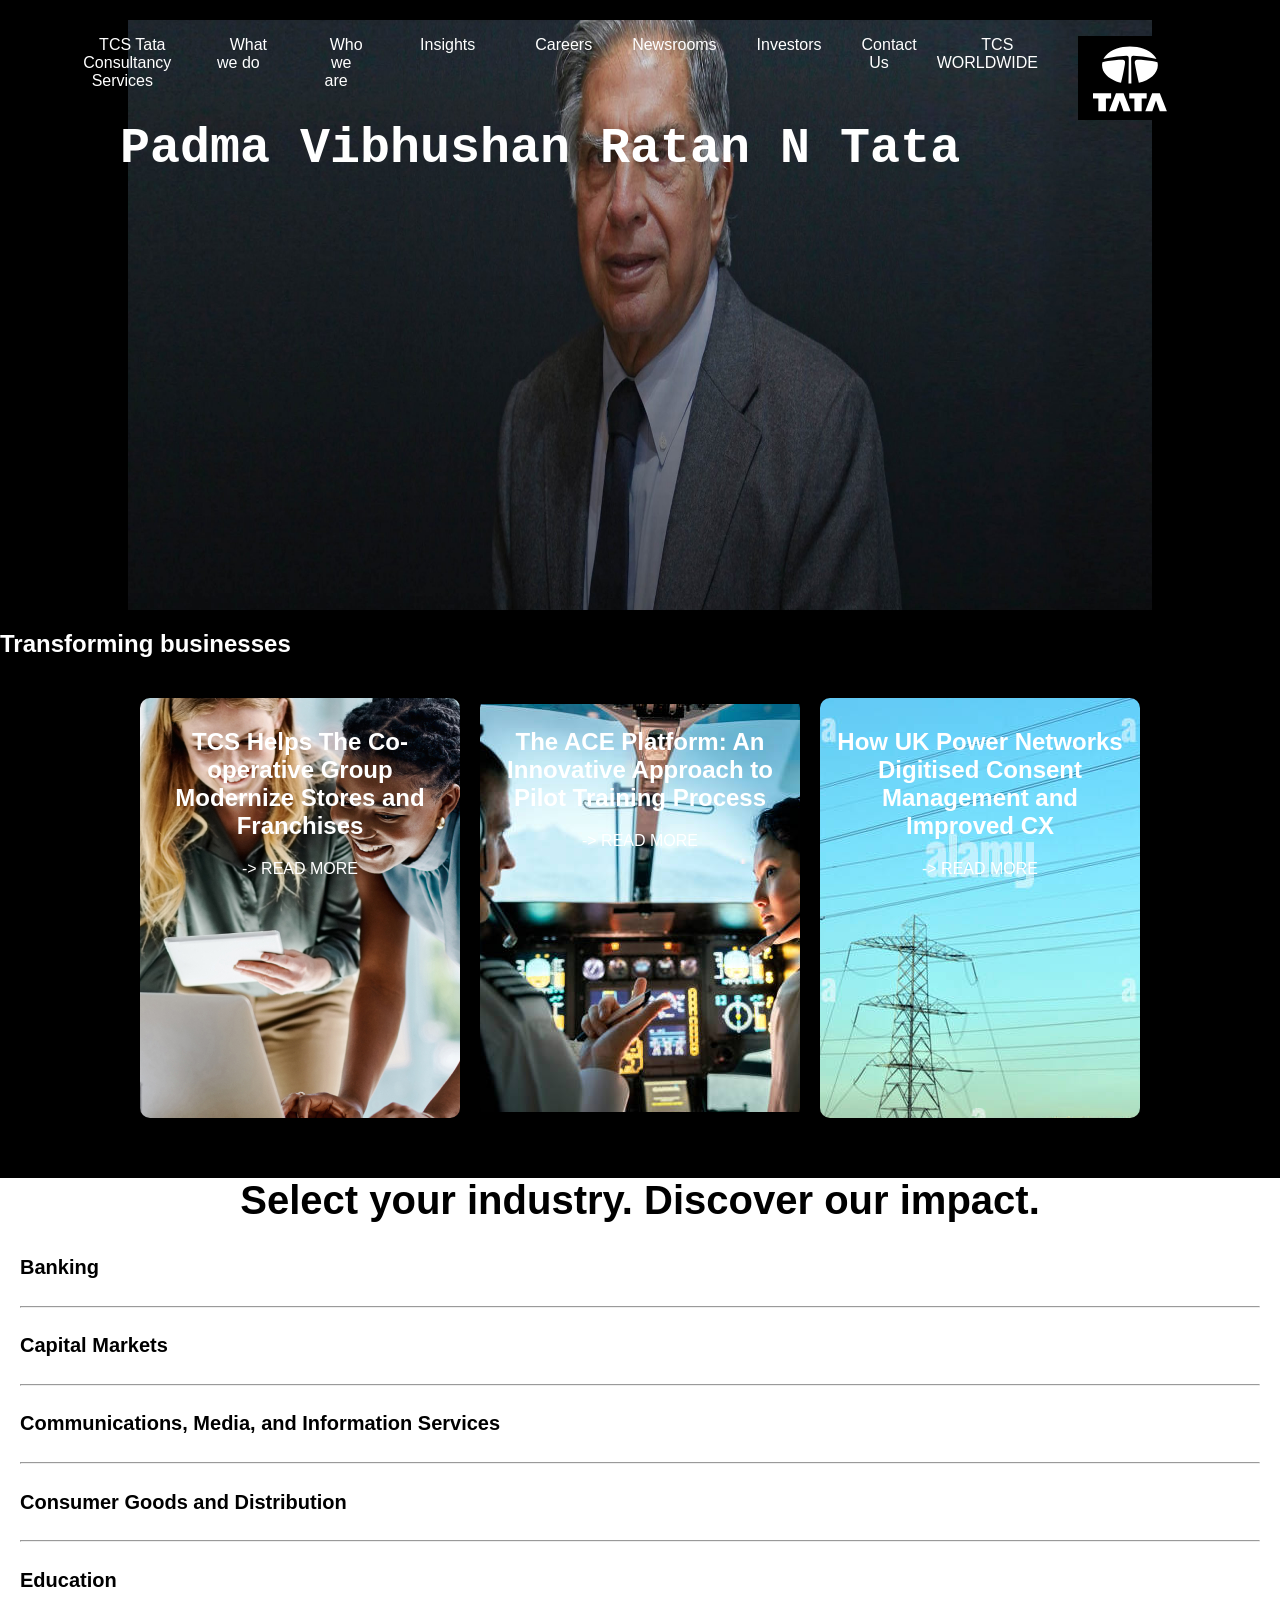
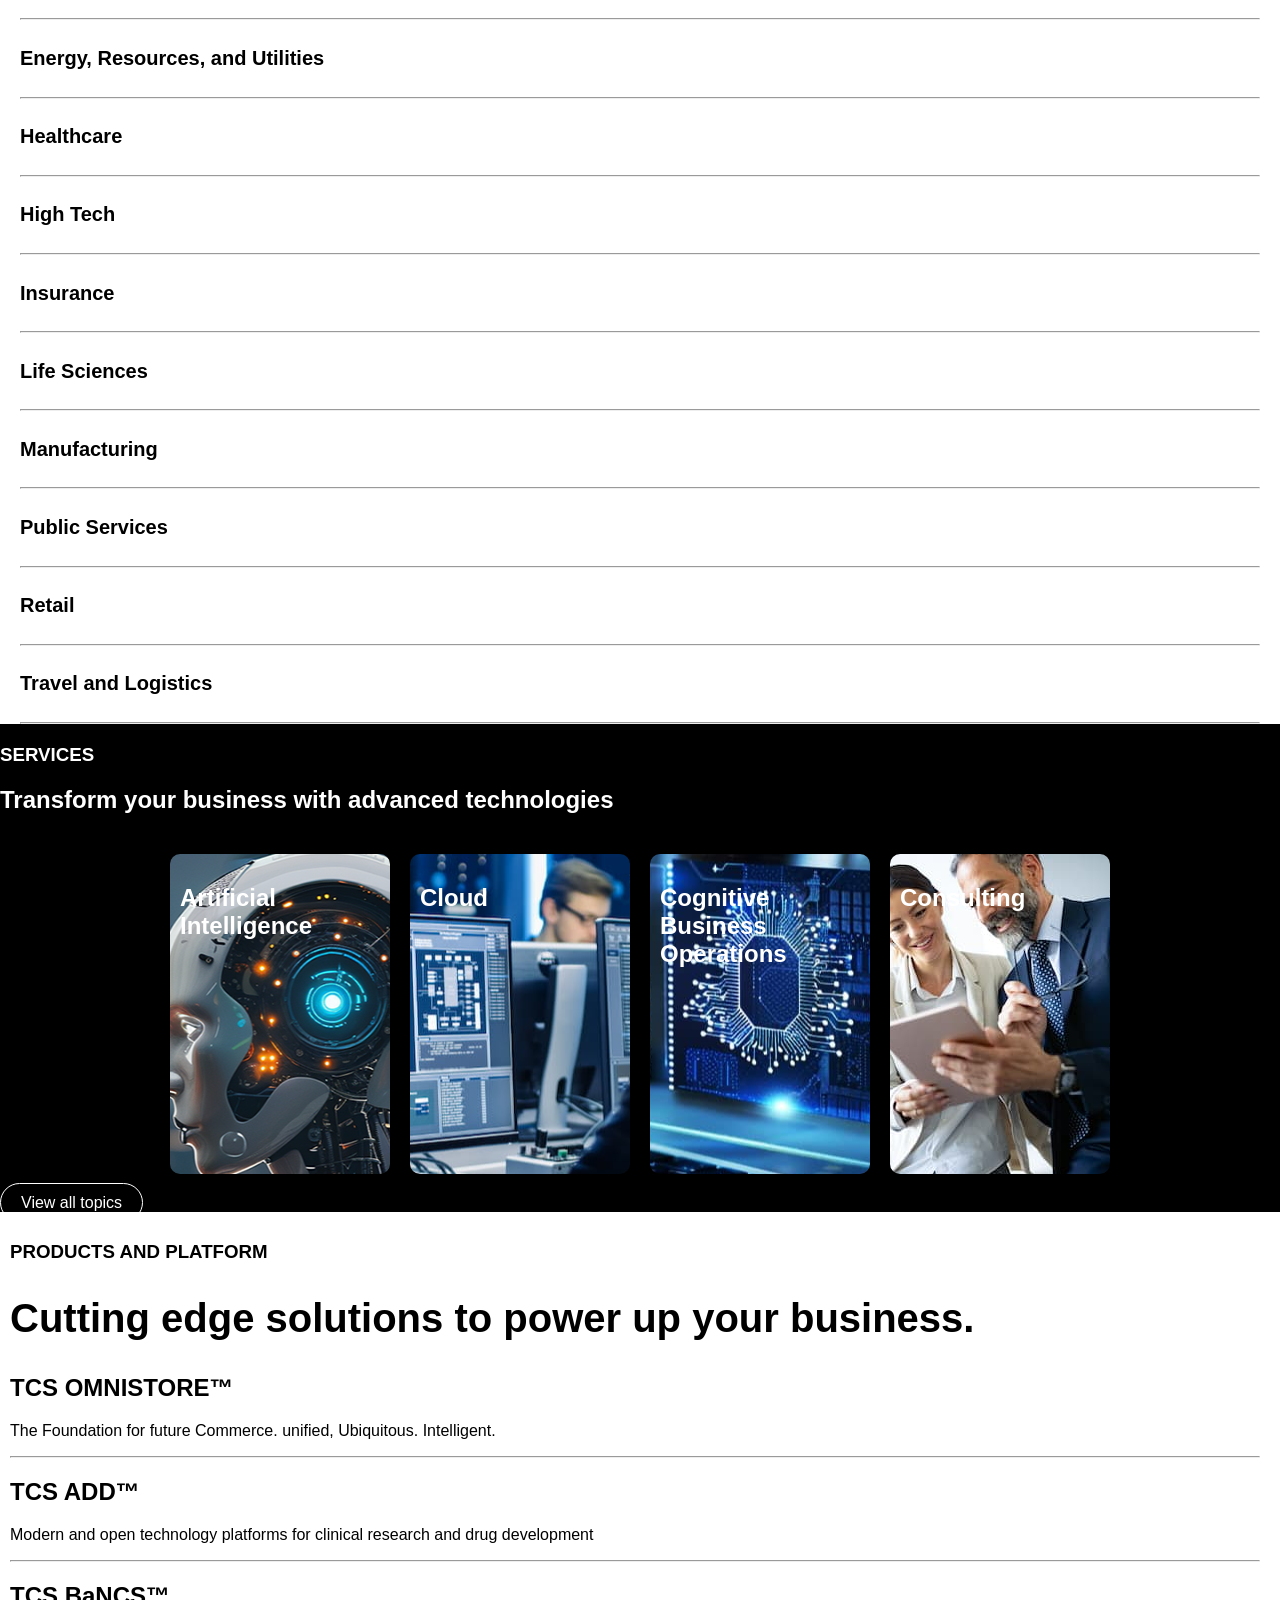
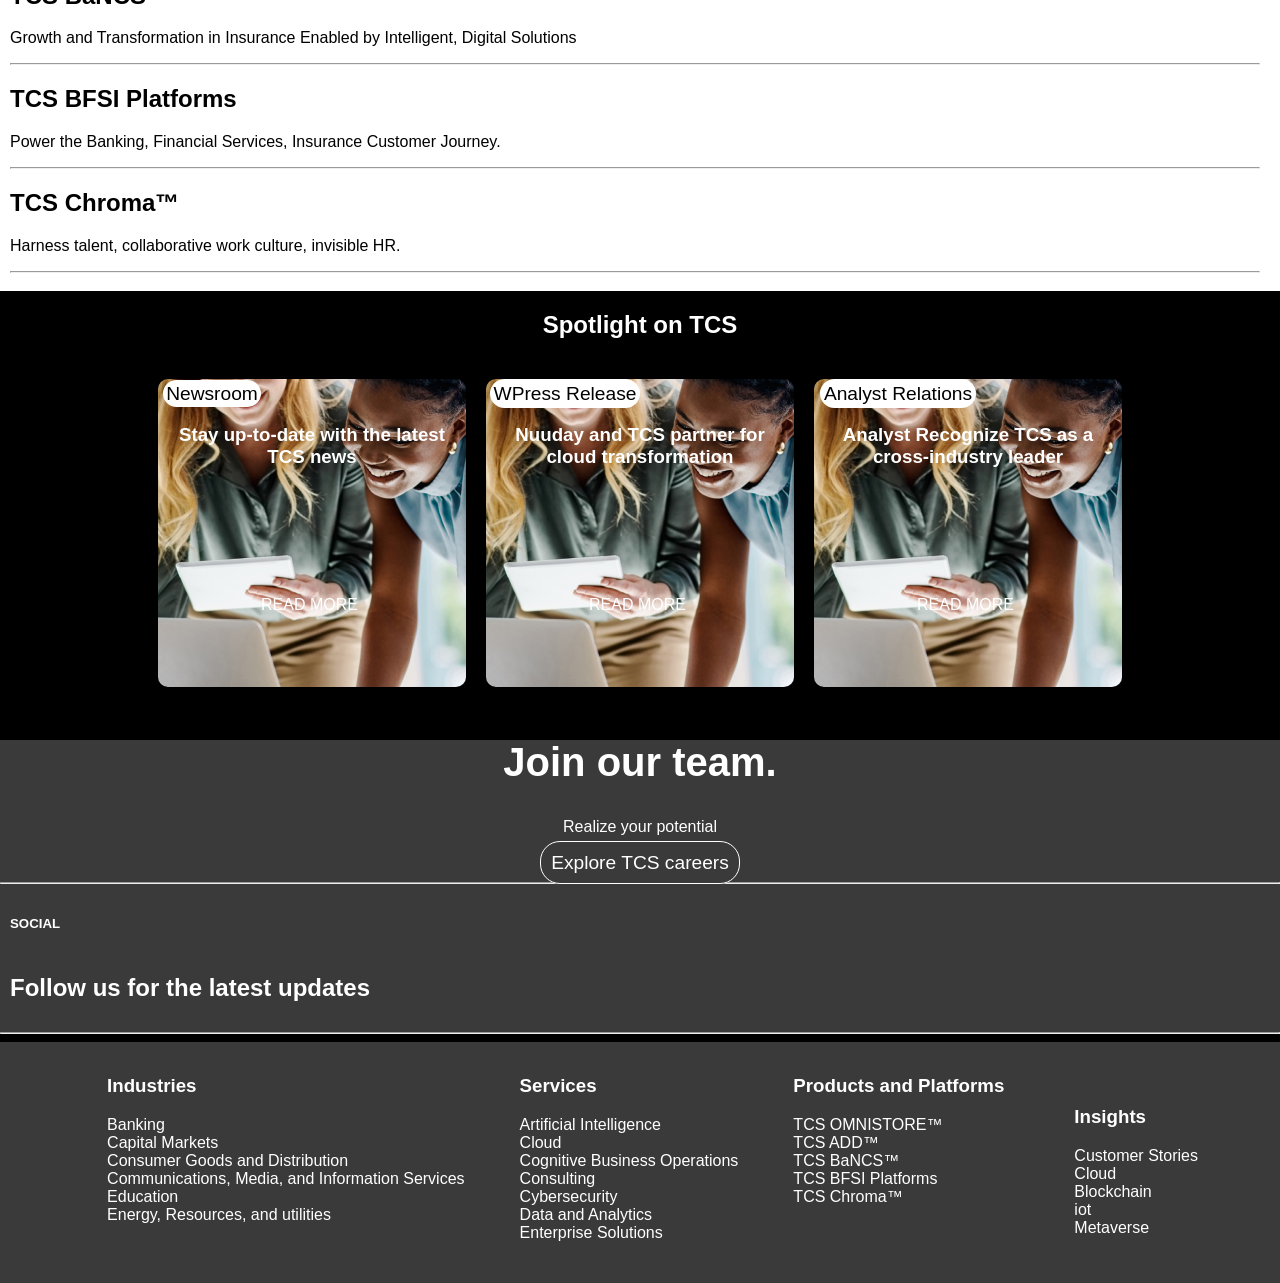
<file: index.html>
<!DOCTYPE html>
<html lang="en">
<head>
    <meta charset="UTF-8">
    <meta name="viewport" content="width=device-width, initial-scale=1.0">
    <title>Tata Consultancy Services: Driving Innovation and Building on Belief</title>
    <link rel = "stylesheet" href="style.css">
</head>
<body bgcolor = "black">
    <header>
    <div class ="container">
        <nav>
            <ul>
                <li><a href="#"> TCS Tata Consultancy Services</a></li>
                <li class ="dropdown">
                    <a href="#">What we do</a>
                    <ul class = "dropdown-content">
                        <li><a href="#">Overview</a></li>
                        <li><a href="#">Industries</a></li>
                        <li><a href="#">Services</a></li>
                        <li><a href="#">Product and Platforms</a></li>
                        <li><a href="#">Research and Innovation</a></li>
                    </ul>
                </li>  
                <li class = "dropdown">
                <li><a href="#">Who we are</a>
                    <ul class = "dropdown-content">
                        <li><a href="#">Overview</a></li>
                        <li><a href="#">About Us</a></li>
                        <li><a href="#">Leadership</a></li>
                        <li><a href="#">Events</a></li>
                    </ul>
                </li>
                <li class = "dropdown">
                    <li><a href="#">Insights</a>
                    <ul class = "dropdown-content">
                        <li><a href="#">Overview</a></li>
                        <li><a href="#">Customer Stories</a></li>
                        <li><a href="#">Perspectives</a></li>
                        <li><a href="#">Global studies</a></li>
                        <li><a href="#">Topics</a></li>
                    </ul>
                </li>
                <li class = "dropdown">
                    <li><a href="#">Careers</a>
                    <ul class = "dropdown-content">
                        <li><a href="#">Overview</a></li>
                        <li><a href="#">India</a></li>
                        <li><a href="#">America</a></li> 
                    </ul>       
                </li>
        
        <li><a href="#">Newsrooms</a></li>
        <li><a href="#">Investors</a></li>
        <li><a href="#">Contact Us</a></li>
        <li><a href="#">TCS WORLDWIDE</a></li>
        <li><a href="#"><img src ="images/TCSlogo.png"></a></li>

    </ul>
</nav>
</div>
</header>
<section class = "hero">
    <div class = "hero-content">
        <h1>Padma Vibhushan Ratan N Tata</h1>
        <div class="visible">
        <h5>Chariman Emeritus, Tata Sons</h5><br/>
        <a href="tata.html">Know more</a>
    </div>
    </div>
</section>
<section class ="services">
    <h2>Transforming businesses</h2>
    <div class="service-grid">
        <a href="#" class="clickable">
        <div class ="service-item1">
            <h1>TCS Helps The Co-operative Group Modernize Stores and Franchises</h1>
            <p>-> READ MORE</p>
        </div>
        <a href="#" class="clickable">
        <div class="service-item2">
            <h1>The ACE Platform: An Innovative Approach to Pilot Training Process</h1>
            <p>-> READ MORE</p>
        </div>
        </a>
        <a href="#" class="clickable">
        <div class="service-item3">
            <h1>How UK Power Networks Digitised Consent Management and Improved CX</h1>
            <p>-> READ MORE</p>
        </div>
        </a>
    </div>
    </section>
        <section class ="section3">
            <h1>Select your industry. Discover our impact.</h1>
            <div class="section3-list">
            <h4>Banking</h4><hr/>
            <h4>Capital Markets</h4><hr/>
            <h4>Communications, Media, and Information Services</h4><hr/>
            <h4>Consumer Goods and Distribution</h4><hr/>
            <h4>Education</h4><hr/>
            <h4>Energy, Resources, and Utilities</h4><hr/>
            <h4>Healthcare</h4><hr/>
            <h4>High Tech</h4><hr/>
            <h4>Insurance</h4><hr/>
            <h4>Life Sciences</h4><hr/>
            <h4>Manufacturing</h4><hr/>
            <h4>Public Services</h4><hr/>
            <h4>Retail</h4><hr/>
            <h4>Travel and Logistics</h4><hr/>
        </div>
        </section>
        <section class="section4">  
            <h3>SERVICES</h3>
            <h2>Transform your business with advanced technologies</h2>
            <div class ="section-grid2">
                <div class ="grid2-item1">
                    <h2>Artificial Intelligence</h2>
                </div>
                <div class = "grid2-item2">
                    <h2>Cloud</h2>
                </div>
                <div class ="grid2-item3">
                    <h2>Cognitive Business Operations</h2>
                </div>
                <div class ="grid2-item4">
                    <h2>Consulting</h2>
                </div>
            </div>
        </section>
        <a href="#" class="btn-click2">View all topics</a> 
        <section class ="section5">
            <h3>PRODUCTS AND PLATFORM</h3>
            <h1>Cutting edge solutions to power up your business.</h1>
            <div class="part">
                <h2>TCS OMNISTORE™</h2>
                <p>The Foundation for future Commerce. unified, Ubiquitous. Intelligent.</p><hr/>
            </div>
            <div class="part">
                <h2>TCS ADD™</h2>
                <p>Modern and open technology platforms for clinical research and drug development</p><hr/>
            </div>
            <div class="part">
                <h2>TCS BaNCS™</h2>
                <p>Growth and Transformation in Insurance Enabled by Intelligent, Digital Solutions</p><hr/>
            </div>
            <div class="part">
                <h2>TCS BFSI Platforms</h2>
                <p>Power the Banking, Financial Services, Insurance Customer Journey.</p><hr/>
            </div>
            <div class ="part">
                <h2>TCS Chroma™</h2>
                <p>Harness talent, collaborative work culture, invisible HR.</p><hr/>
            </div>
            <div class ="part">

            </div>
            <div class ="part">

            </div> <div class ="part">

            </div> <div class ="part">

            </div> <div class ="part">

            </div> <div class ="part">

            </div> <div class ="part">

            </div>
        </section>
        <section class="spotlight">
            <h1>Spotlight on TCS</h1>
            <div class = "grid">
                <div class = "grid1">
                    <a href="#" class ="texts">Newsroom</a>
                    <h3>Stay up-to-date with the latest TCS news</h3>
                    <p>READ MORE</p>
                </div>
                <div class = "grid2">
                    <a href="#" class="texts">WPress Release</a>
                    <h3>Nuuday and TCS partner for cloud transformation</h3>
                    <p>READ MORE</p>
                </div>
                <div class = "grid3">
                    <a href ="#" class ="texts">Analyst Relations</a>
                    <h3>Analyst Recognize TCS as a cross-industry leader</h3>
                    <p>READ MORE</p>
                </div>
            </div>
        </section>
        <section class="joinus">
            <h1> Join our team.</h1>
            <p>Realize your potential</p>
            <a href="#" class ="career">Explore TCS careers</a><hr/>
            <h5>SOCIAL</h5>
            <h2>Follow us for the latest updates</h2><hr/>
        </section>
        <section class="final">
            <div class="final1">
                <ul class="list">
                    <li><h3>Industries</h3></li>
                    <li>Banking</li>
                    <li>Capital Markets</li>
                    <li>Consumer Goods and Distribution</li>
                    <li>Communications, Media, and Information Services</li>
                    <li>Education</li>
                    <li>Energy, Resources, and utilities</li>  
                </ul>
            </div>
            <div class="final1">
                <ul class="list">
                    <li><h3>Services</h3></li>
                    <li>Artificial Intelligence</li>
                    <li>Cloud</li>
                    <li>Cognitive Business Operations</li>
                    <li>Consulting</li>
                    <li>Cybersecurity</li>
                    <li>Data and Analytics</li>
                    <li>Enterprise Solutions</li>
                </ul>
            </div>
            <div class="final1">
                <ul class="list">
                    <li><h3>Products and Platforms</h3></li>
                    <li>TCS OMNISTORE™</li>
                    <li>TCS ADD™</li>
                    <li>TCS BaNCS™</li>
                    <li>TCS BFSI Platforms</li>
                    <li>TCS Chroma™</li>
                </ul>
            </div>
            <div class="final">
                <ul class="list">
                    <li><h3>Insights</h3></li>
                    <li>Customer Stories</li>
                    <li>Cloud</li>
                    <li>Blockchain</li>
                    <li>iot</li>
                    <li>Metaverse</li>
                </ul>
            </div>
        </section>
</body>
</html>
</file>
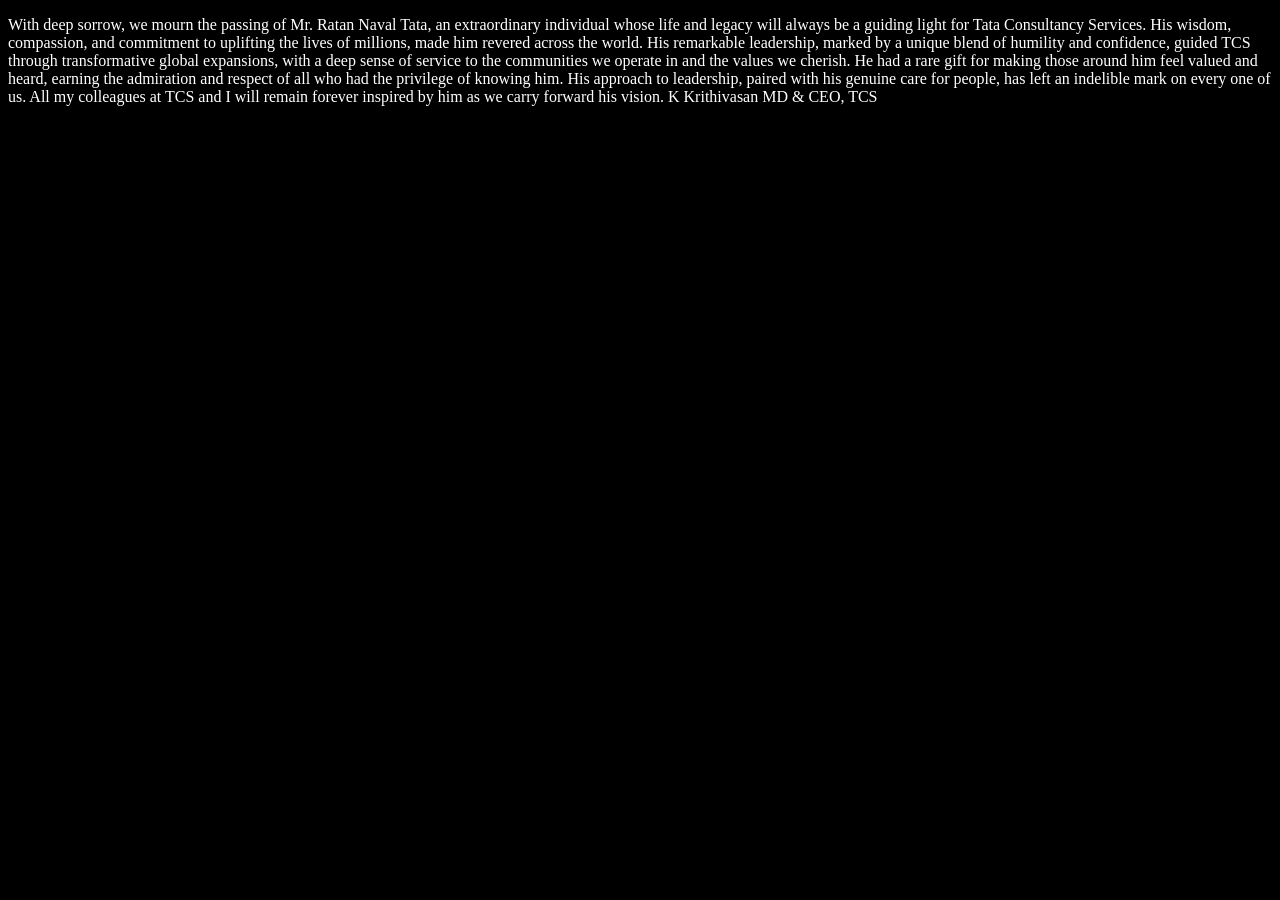
<file: tata.html>
<!DOCTYPE html>
<html lang="en">
<head>
    <meta charset="UTF-8">
    <meta name="viewport" content="width=device-width, initial-scale=1.0">
    <title>Ratan Naval Tata</title>
</head>
<body bgcolor ="black" text="white">
    <p>With deep sorrow, we mourn the passing of Mr. Ratan Naval Tata, an extraordinary individual whose life and legacy will always be a guiding light for Tata Consultancy Services. His wisdom, compassion, and commitment to uplifting the lives of millions, made him revered across the world.

    His remarkable leadership, marked by a unique blend of humility and confidence, guided TCS through transformative global expansions, with a deep sense of service to the communities we operate in and the values we cherish. He had a rare gift for making those around him feel valued and heard, earning the admiration and respect of all who had the privilege of knowing him. His approach to leadership, paired with his genuine care for people, has left an indelible mark on every one of us.
    
    All my colleagues at TCS and I will remain forever inspired by him as we carry forward his vision.
    
    K Krithivasan
    MD & CEO, TCS  
    </p>
</body>
</html>
</file>
<file: style.css>
body {
    font-family: Arial, sans-serif;
    margin: 0;
    padding: 0;
    color: white;
}

a {
    text-decoration: none;
}

header {
    background-color: black;
    padding: 10px 10px;
    position: absolute;
    top:0px;
    left:0px;
    width:100%;
}

.container {
    width: 90%;
    margin: 0 auto;
    padding: 10px 10px;
    display: flex;
    justify-content: space-between;
    align-items: center;
    position: absolute;
    text-align:center;
    transition: all .1s ease-in-out;
}

nav ul {
    list-style-type: none;
    display: flex;
    gap: 20px;
   
}

nav ul li {
    position: relative;
    display: inline-block;
}

nav ul li a {
    padding: 10px;
    color: white;
   
}

nav ul li .dropdown-content {
    display: none;
    position: absolute;
    background-color: black;
    min-width: 160px;
    z-index: 1;
    list-style-type: none;
    padding: 0;
}

nav ul li .dropdown-content li {
    display: block;
}

nav ul li .dropdown-content li a {
    color: white;
    padding: 10px 16px;
    display: block;
    text-align: left;
}

nav ul li .dropdown-content li a:hover {
    background-color: #525151;
}

nav ul li:hover .dropdown-content {
    display: block;
}

.hero{
    
    background: url('images/ratantata.jpg') no-repeat center;
    background-size: 80vw 80vh;
    height: 600px;
    margin:10px;
    display: flex;
    align-items: center;
    text-align: left;
    color: white;
    transition: all .2s ease-in-out;
    
}

.hero-content h1{
    text-align: left;
    font-size: 50px;
    padding: 110px;
    margin-top:-300px;
    margin-bottom: -90px;
    font-family: monospace;
}
.hero-content .visible h5{
    text-align: left;
    font-size: 30px;
    padding: 0 0 0 110px;
    margin-top:-5px;
    margin-bottom: 10px;
    visibility: hidden;
}

.hero-content:hover .visible h5{
    visibility: visible;
}

.hero-content .visible a{
    padding: 10px 20px;
    text-align: left;
    margin-left: 110px;
    background-color: rgb(76, 76, 185);
    color: white;
    border-radius: 20px;
    font-size: 1.2rem;
    margin-top:-100px;
    visibility: hidden;
}

.hero-content:hover .visible a{
    visibility: visible;
}

.services{
    text-align: center;
    font-family: 'Lucida Sans', 'Lucida Sans Regular', 'Lucida Grande', 'Lucida Sans Unicode', Geneva, Verdana, sans-serif;
}
.services h2{
    text-align: left;
}
.service-grid{
    display: flex;
    justify-content: center;
    gap: 20px;
    padding: 20px;
}

.clickable{
    text-decoration: none;
    color: white;
    transition: all .2s ease-in;
}
.clickable:hover{
   transform: scale(1.1);
}
.service-item1{
    background: url('images/part1.jpg') no-repeat center;
    padding: 10px;
    width:300px;
    height:400px;
    border-radius: 10px;
}

.service-item1 p:hover{
    text-decoration: underline;
}

.service-item2{
    background: url('images/2par.jpg') no-repeat center;
    padding: 10px;
    width:300px;
    height: 400px;
    border-radius: 10px;
}
.service-item2 p:hover{
    text-decoration: underline;
}

.service-item3{
    background: url('images/uk.jpg') no-repeat center;
    padding: 10px;
    width:300px;
    height: 400px;
    border-radius: 10px;
}

.service-item3 p:hover{
    text-decoration: underline;
}
.section3{
    text-align: center;
    background-color: white;
    color: black;
    margin-top: 40px;

}
.section3 h1{
    
    font-size: 40px;
}

.section3-list{
    text-align: left;
    font-size: 20px;
    margin: 20px;
}

.section-grid2{
    display: flex;
    justify-content: center;
    gap: 20px;
    padding: 20px;
}

.grid2-item1{
    background: url('images/AI1.png') no-repeat center;
    padding: 10px;
    width:200px;
    height:300px;
    border-radius: 10px;
    position: relative;
    top:0;
    transition: top ease 0.5s;
}

.grid2-item1:hover{
    top:-20px;
}
.grid2-item2{
    background: url('images/cloud.jpg') no-repeat center;
    padding: 10px;
    width:200px;
    height:300px;
    border-radius: 10px;
    position: relative;
    top:0;
    transition: top ease 0.5s;
}
.grid2-item2:hover{
    top:-20px;
}
.grid2-item3{
    background: url('images/op2.jpg') no-repeat center;
    padding: 10px;
    width:200px;
    height:300px;
    border-radius: 10px;
    position: relative;
    top:0;
    transition: top ease 0.5s;
}

.grid2-item3:hover{
    top:-20px;
}

.grid2-item4{
    background: url('images/CON.jpg') no-repeat center;
    padding: 10px;
    width:200px;
    height:300px;
    border-radius: 10px;
    position: relative;
    top:0;
    transition: top ease 0.5s;
}

.grid2-item4:hover{
    top:-20px;
}

.btn-click2{
    border: 1px solid white;
    color: white;
    border-radius: 20px;
    padding: 10px 20px;
    text-align:center;
}

.btn-click2:hover{
    background:white;
    color:black;
}
.section5{
    padding: 10px 20px 10px 10px;
    background: white;
    color:black;
}

.section5 h1{
   font-size: 40px;
}

.spotlight{
    text-align: center;
}

.grid{
    display: flex;
    justify-content: center;
    gap: 20px;
    padding: 20px;
    transition: all .2s ease-in;
}  

.grid1{
    background: url('images/part1.jpg') no-repeat center;
    padding: 4px;
    width:300px;
    height:300px;
    border-radius: 10px;
}

.grid1:hover{
    transform: scale(1.1);
 }

.grid1 a{
    padding: 3px 3px;
    background-color:white;
    color: black;
    border-radius: 20px;
    font-size: 1.2rem;
    text-align:left;
    margin-left:-200px;
    
}

.grid1 p{
    padding: 110px 5px 0 0px;
}
.grid2{
    background: url('images/part1.jpg') no-repeat center;
    padding: 4px;
    width:300px;
    height:300px;
    border-radius: 10px;
}
.grid2:hover{
    transform: scale(1.1);
 }
.grid2 a{
    padding: 4px 4px;
    background-color:white;
    color: black;
    border-radius: 20px;
    font-size: 1.2rem;
    text-align:left;
    margin-left:-150px;
}
.grid2 p{
    padding: 110px 5px 0 0px;
}

.grid3{
    background: url('images/part1.jpg') no-repeat center;
    padding: 4px;
    width:300px;
    height:300px;
    border-radius: 10px;
 
}
.grid3:hover{
    transform: scale(1.1);
 }
.grid3 a{
    padding: 4px 4px;
    background-color:white;
    color: black;
    border-radius: 20px;
    font-size: 1.2rem;
    text-align:left;
    margin-left:-140px;
}

.grid3 p{
    padding: 110px 5px 0 0px;
}

.joinus{
    background-color: rgb(58, 58, 58);
    text-align: center;
}

.joinus h1{
    font-size: 40px; 
}

.career{
    padding: 10px 10px;
    background:rgb(58, 58, 58);
    color: white;
    border-radius: 20px;
    font-size: 1.2rem;
    text-align:left;
    border: 1px solid white;
}
.career:hover{
    background: black;
    color: white;
}
.joinus h5{
    text-align:left;
    padding: 10px;
}

.joinus h2{
    text-align:left;
    padding: 10px;
}

.final{
    background-color: rgb(58, 58, 58);
    display: flex;
    justify-content: center;
    gap: 15px;
    padding: 15px;
}

.final1{
    
}

.list{
    list-style-type: none;
}
</file>
